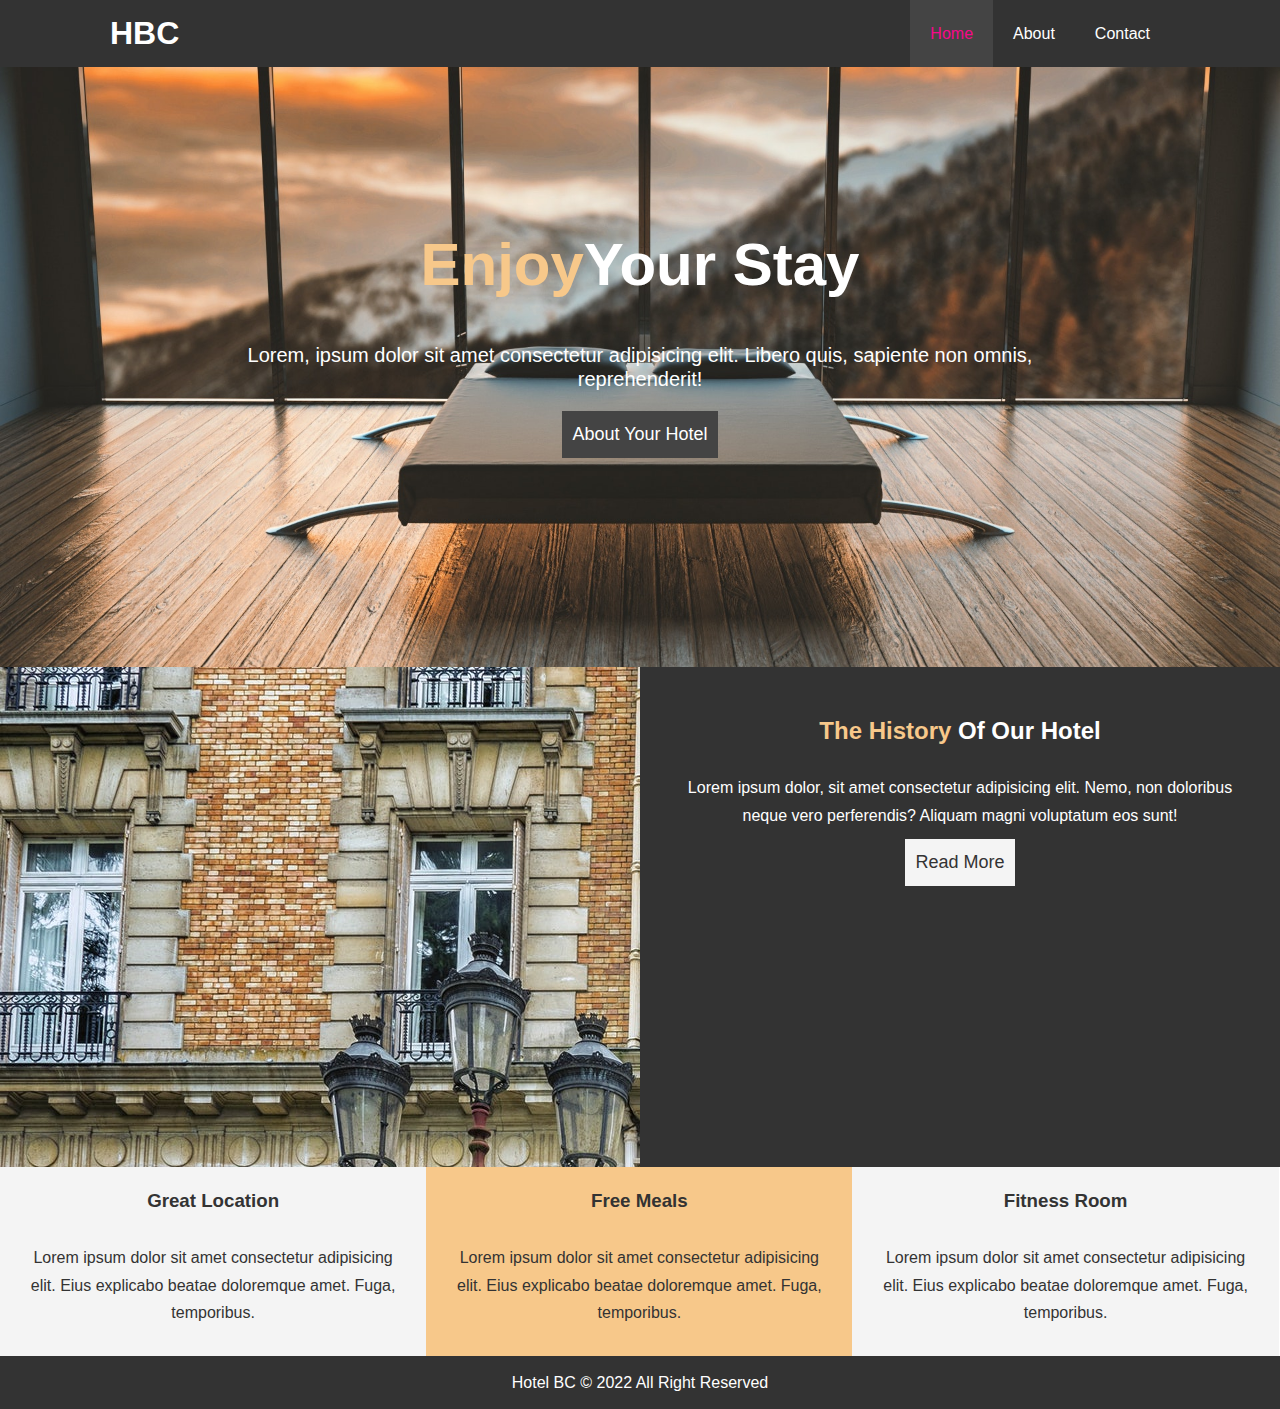
<file: index.html>
<!DOCTYPE html>
<html lang="en">
<head>
    <meta charset="UTF-8">
    <meta http-equiv="X-UA-Compatible" content="IE=edge">
    <meta name="viewport" content="width=device-width, initial-scale=1.0">
    <meta class="description" content="welcome to most extraordinari hotel in Dhaka Bangladesh">
    <meta name="keywords" content="hotel, hotel bhuiyan continental , dhaka hotel, bangladesh">
    <meta name='viewport' content='width=device-width, initial-scale=1'>
    <link rel="stylesheet" href="https://use.fontawesome.com/releases/v5.6.1/css/all.css" integrity="sha384-gfdkjb5BdAXd+lj+gudLWI+BXq4IuLW5IT+brZEZsLFm++aCMlF1V92rMkPaX4PP" crossorigin="anonymous">
    <link rel="stylesheet" href="./css/style.css">
    <link rel="stylesheet" media="screen and (max-width:768px)" href="./css/mobile.css">
    <title>Hotel BC | Welcome</title>
</head>
<body>
    <header>
        <nav id="navbar">
            <div class="container">
                <h1 class="logo"><a href="index.html">HBC</a></h1>
                <ul>
                    <li><a class="current" href="index.html">Home</a></li>
                    <li><a href="about.html">About</a></li>
                    <li><a href="contact.html">Contact</a></li>
                </ul>
            </div>
                
        </nav>
        <div id="showcase">
            <div class="container">
                <div class="showcase-content">
                    <h1><span class="text-primary">Enjoy</span>Your Stay</h1>
                    <p class="lead">Lorem, ipsum dolor sit amet consectetur adipisicing elit.
                    Libero quis, sapiente non omnis, reprehenderit!</p>
                    <a class="btn" href="about.html">About Your Hotel</a>
                </div>
            </div>
        </div>
    </header>
    <section id="home-info" class="bg-dark">
        <div class="info-img"></div>
        <div class="info-content">
            <h2><span class="text-primary">The History </span> Of Our Hotel</h2>
            <p>Lorem ipsum dolor, sit amet consectetur adipisicing elit.
             Nemo, non doloribus neque vero perferendis? Aliquam magni
              voluptatum eos sunt!</p>
                <a href="about.html"class="btn btn-light">Read More</a>
        </div>
    </section>
    <section id="features">
        <div class="box bg-light">
            <i class='fas fa-hotel' style='font-size:36px'></i>
            <h3>Great Location</h3>
            <p>Lorem ipsum dolor sit amet consectetur adipisicing elit. Eius explicabo beatae doloremque amet. Fuga, temporibus.</p>
        </div>
        <div class="box bg-primary">
            <i class='fas fa-utensils' style='font-size:36px'></i>
            <h3>Free Meals</h3>
            <p>Lorem ipsum dolor sit amet consectetur adipisicing elit. Eius explicabo beatae doloremque amet. Fuga, temporibus.</p>
        </div>
        <div class="box bg-light">
            <i class='fas fa-dumbbell' style='font-size:36px'></i>
            <h3>Fitness Room</h3>
            <p>Lorem ipsum dolor sit amet consectetur adipisicing elit. Eius explicabo beatae doloremque amet. Fuga, temporibus.</p>
        </div>
    </section>
    
    <div class="clr"></div>
    <footer id="main-footer">
        <p>Hotel BC &copy; 2022 All Right Reserved</p>
    </footer>
</body>
</html>
</file>
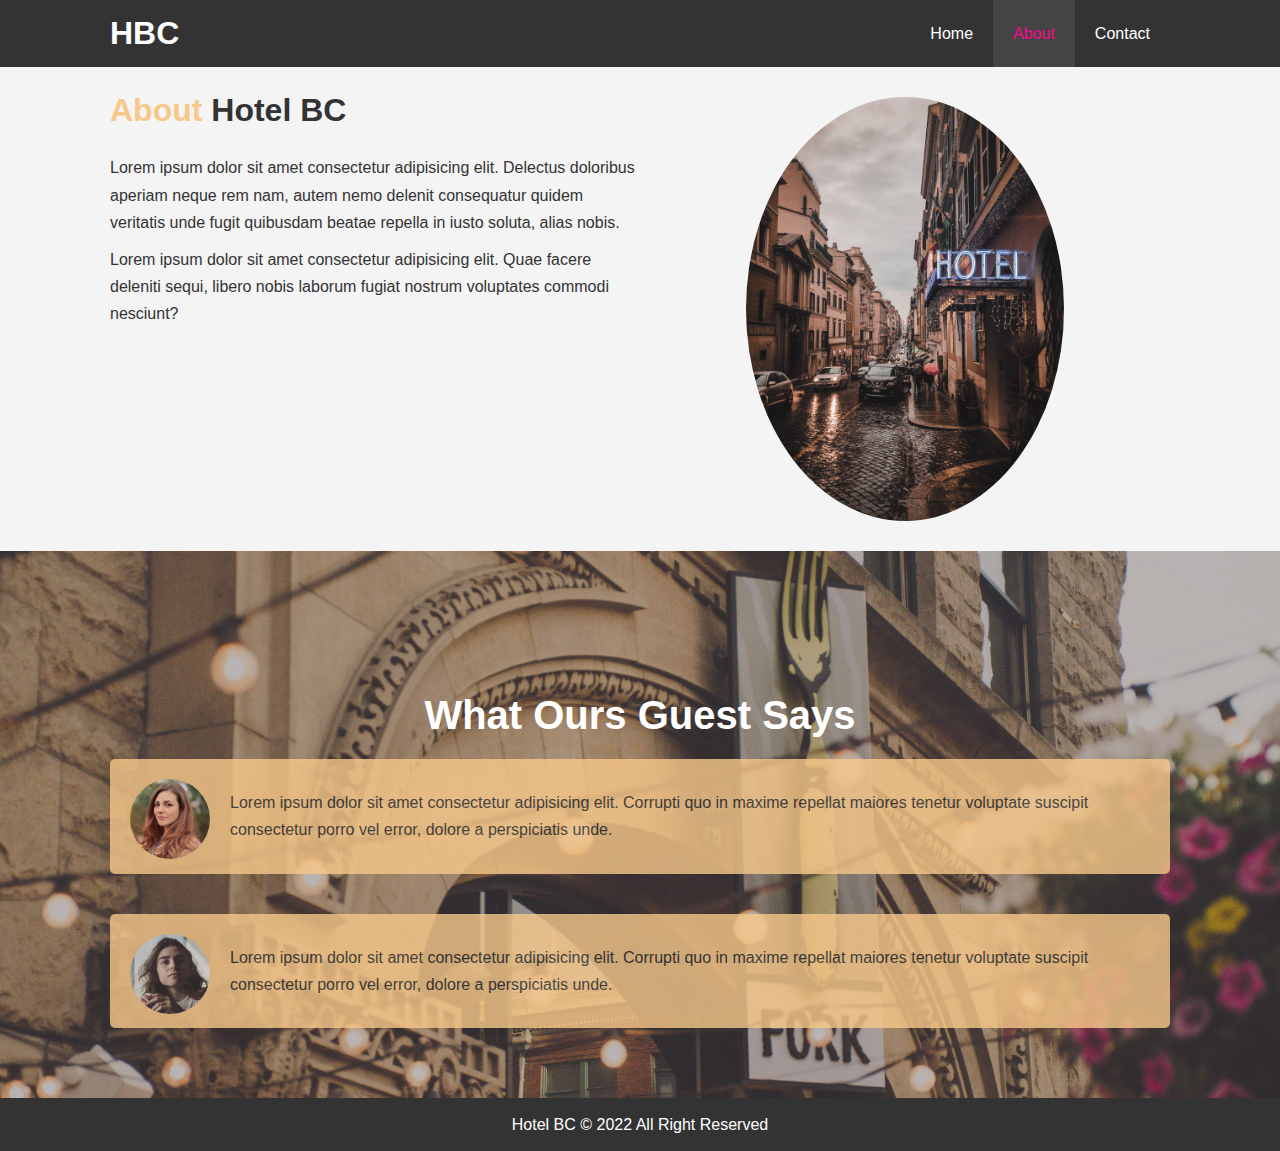
<file: about.html>
<!DOCTYPE html>
<html lang="en">
<head>
    <meta charset="UTF-8">
    <meta http-equiv="X-UA-Compatible" content="IE=edge">
    <meta name="viewport" content="width=device-width, initial-scale=1.0">
    <meta class="description" content="welcome to most extraordinari hotel in Dhaka Bangladesh">
    <meta name="keywords" content="hotel, hotel bhuiyan continental , dhaka hotel, bangladesh">
    <meta name='viewport' content='width=device-width, initial-scale=1'>
    <link rel="stylesheet" href="./css/style.css">
    <link rel="stylesheet" media="screen and (max-width:768px)" href="./css/mobile.css">
    <title>Hotel BC | About</title>
</head>
<body>
    <header>
        <nav id="navbar">
            <div class="container">
                <h1 class="logo"><a href="index.html">HBC</a></h1>
                <ul>
                    <li><a href="index.html">Home</a></li>
                    <li><a  class="current" href="about.html">About</a></li>
                    <li><a href="contact.html">Contact</a></li>
                </ul>
            </div>
        </nav>
    </header>
    <section id="about-info" class="bg-light py-3">
        <div class="container">
            <div class="info-left">
                <h1 class="l-hedding"><span class="text-primary">About</span> Hotel BC</h1>
                <p>Lorem ipsum dolor sit amet consectetur adipisicing elit.
                    Delectus doloribus aperiam neque rem nam, autem nemo delenit
                    consequatur quidem veritatis unde fugit quibusdam beatae repella
                    in iusto soluta, alias nobis.</p>
                <p>Lorem ipsum dolor sit amet consectetur adipisicing elit. 
                    Quae facere deleniti sequi, libero nobis laborum fugiat 
                    nostrum voluptates commodi nesciunt?</p>
            
            </div>
            <div class="info-right">
                <img src="./img/image2_hbc.jpg" alt="">
            </div>   
        </div>
    </section>
    <div class="clr"></div>
    <section id="testmonials" class="py-3">
        <div class="container">
            <h2 class="l-heading">What Ours Guest Says</h2>
            <div class="testimonial bg-primary">
                <img src="./img/person-1.jpg" alt="juliet">
                <p>Lorem ipsum dolor sit amet consectetur adipisicing elit. 
                Corrupti quo in maxime repellat maiores tenetur voluptate 
                suscipit consectetur porro vel error, dolore a perspiciatis unde.</p>
            </div>
            <div class="testimonial bg-primary">
                <img src="./img/person-2.jpg" alt="ketrin">
                <p>Lorem ipsum dolor sit amet consectetur adipisicing elit. 
                Corrupti quo in maxime repellat maiores tenetur voluptate 
                suscipit consectetur porro vel error, dolore a perspiciatis unde.</p>
            </div>
        </div>
    </section>
     <footer id="main-footer">
        <p>Hotel BC &copy; 2022 All Right Reserved</p>
    </footer>
</body>
</html>
</file>
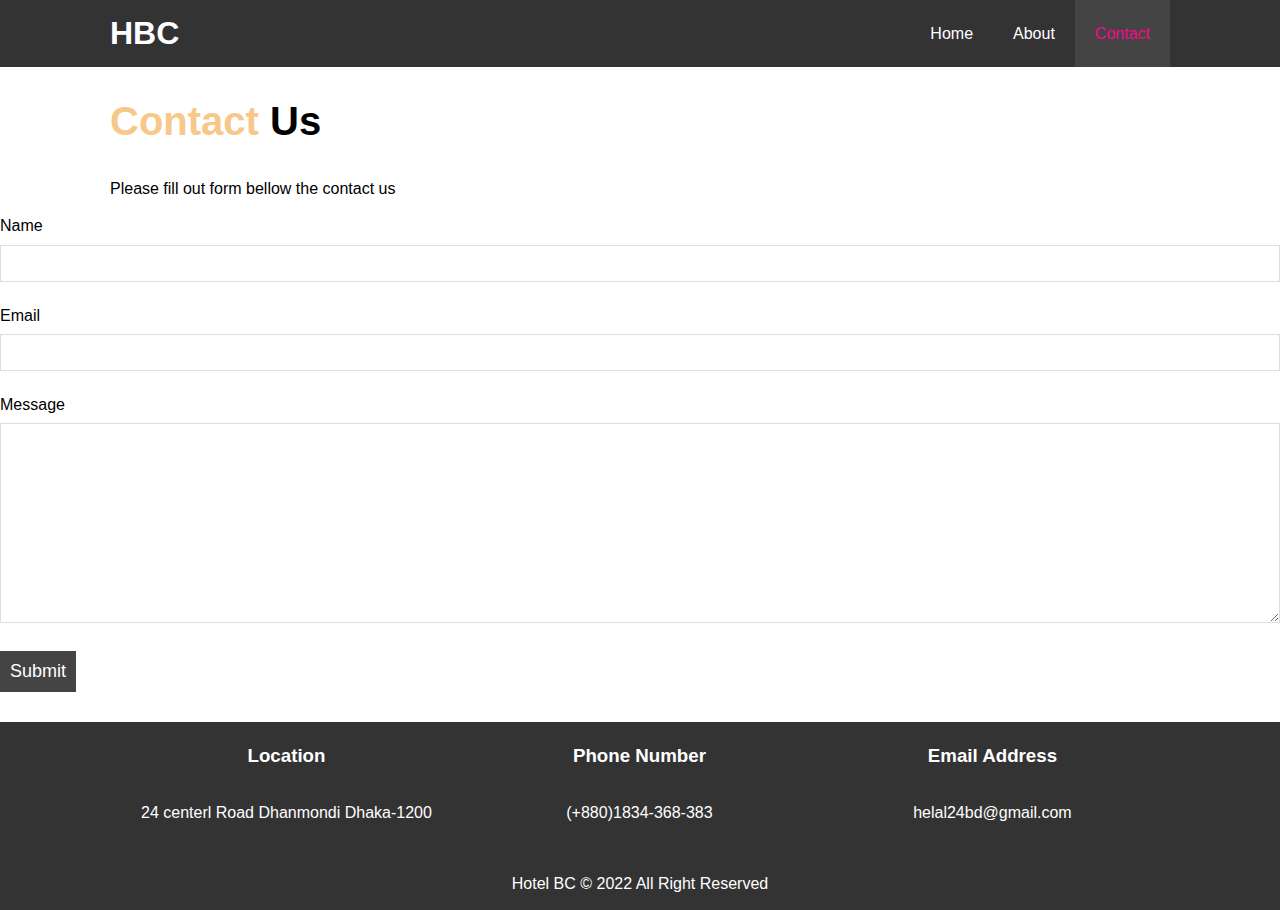
<file: contact.html>
<!DOCTYPE html>
<html lang="en">
<head>
    <meta charset="UTF-8">
    <meta http-equiv="X-UA-Compatible" content="IE=edge">
    <meta name="viewport" content="width=device-width, initial-scale=1.0">
    <meta class="description" content="welcome to most extraordinari hotel in Dhaka Bangladesh">
    <meta name="keywords" content="hotel, hotel bhuiyan continental , dhaka hotel, bangladesh">
    <meta name='viewport' content='width=device-width, initial-scale=1'>
    <link rel="stylesheet" href="https://use.fontawesome.com/releases/v5.6.1/css/all.css" integrity="sha384-gfdkjb5BdAXd+lj+gudLWI+BXq4IuLW5IT+brZEZsLFm++aCMlF1V92rMkPaX4PP" crossorigin="anonymous">
    <link rel="stylesheet" media="screen and (max-width:768px)" href="./css/mobile.css">
    <link rel="stylesheet" href="./css/style.css">
    <title>Hotel BC | Contact</title>
</head>
<body>
    <header>
        <nav id="navbar">
            <div class="container">
                <h1 class="logo"><a href="index.html">HBC</a></h1>
                <ul>
                    <li><a href="index.html">Home</a></li>
                    <li><a href="about.html">About</a></li>
                    <li><a  class="current" href="contact.html">Contact</a></li>
                </ul>
            </div>
        </nav>
    </header>
    <section id="contact-form" class="py-3">
        <div class="container">
            <h1 class="l-heading"><span class="text-primary">Contact</span> Us</h1>
            <p>Please fill out form bellow the contact us</p>
        </div>
        <form action="process.php">
            <div class="form-group">
                <label for="name">Name</label>
                <input type="text" name="name" id="name">
            </div>
            <div class="form-group">
                <label for="email">Email</label>
                <input type="email" name="email" id="email">
            </div>
            <div class="form-group">
                <label for="message">Message</label>
               <textarea name="message" id="message"></textarea>
            </div>
            <button type="submit" class="btn">Submit</button>
        </form>
    </section>
    <section id="contact-info" class=" bg-dark">
        <div class="container">
            <div class="box">
                <i class='fas fa-hotel' style='font-size:36px'></i>
                <h3>Location</h3>
                <p>24 centerl Road Dhanmondi Dhaka-1200</p>
            </div>
            <div class="box ">
                <i class='fas fa-phone' style='font-size:36px'></i>
                <h3>Phone Number</h3>
                <p>(+880)1834-368-383</p>
            </div>
            <div class="box">
                <i class='fas fa-envelope' style='font-size:36px'></i>
                <h3>Email Address</h3>
                <p>helal24bd@gmail.com</p>
            </div>
        </div>
    </section>
    <footer id="main-footer">
        <p>Hotel BC &copy; 2022 All Right Reserved</p>
    </footer>
</body>
</html>
</file>
<file: css/mobile.css>
#navbar .logo{
    float: none;
    text-align: center;
}
#navbar ul, #navbar ul li{
    float: none;
}
#navbar ul li a{
    padding: 5px;
    border-bottom: #fff dotted 1px;
}
/*Home Info*/
#home-info .info-img{
    display: none;
}
#home-info .info-content{
    float:none;
    width: 100%;
}
/*Boxes*/
.box{
    float: none;
    width: 100%;
}
/*About*/
#about-info .info-right{
    float: none;
    width: 100%;
}
#about-info .info-right{
    margin-top: 30px;
}
#about-info .info-left{
    float: none;
    width: 100%;
}
.l-hedding{
    text-align: center;
}
/*contact Box*/
#contact-info .box{
    float: none;
    width: 100%;
    border-bottom: #fff dotted 1px;
}
#showcase .container{
    
    padding-top: 70px;
    padding-bottom: 30px;
}
</file>
<file: css/style.css>
/*CSS RESET*/
*{
    box-sizing: border-box;
    margin: 0;
    padding: 0;

}
/*Main Styling*/
html,body{
    font-family: 'Segoe UI', Tahoma, Geneva, Verdana, sans-serif;
    line-height: 1.7em;
}
a{
    color: #333;
    text-decoration: none;
}
h1,h2,h3{
    padding-bottom: 20px;
}
p{
    margin: 10px 0;
}
/*utility continer*/
.container{
    display: block;
    margin: auto;
    max-width: 1100px;
    overflow: auto;
    padding: 0 20px;
    

}
.text-primary{
    color: #f7c88a;
}
.lead{
    font-size: 20px;
}
.btn{
    display: inline-block;
    font-size: 18px;
    color: #fff;
    background: #444;
    padding: 10px 10px;
    border: none;
    cursor: pointer;
}
.btn:hover{
    background: #f7c88a;
    color: #333;
}
.btn-light{
    background: #f4f4f4;
    color: #333;
}
.bg-dark{
    background: #333;
    color:#fff;
}
.bg-light{
    background: #f4f4f4;
    color: #333;
}

.bg-primary{
        background: #f7c88a;
        color: #333;
}
.clr{
    clear: both;
}
.py-1{padding: 10px 0;}
.py-2{padding: 20px 0;}
.py-3{padding: 30px 0;}

.l-heading{
    font-size: 40px;
    line-height: 1.2;
}
/*Navbar*/
#navbar{
    background: #333;
    color: #fff;
    overflow: auto;
}
#navbar a {
    color: #fff;
}
#navbar .logo{
    float: left;
    padding-top: 20px;
}
#navbar ul{
    list-style:none ;
    float: right ;

}
#navbar ul li{
    float: left;
}
#navbar ul li a{
    display: block;
    padding: 20px;
    text-align: center;
}
#navbar ul li a:hover,
#navbar ul li a.current{
    background: #444;
    color: #f7088a;
}
#showcase{
    background: url(../img/showcase3_hbc.jpg)no-repeat center center/cover;
    height: 600px;
}
#showcase .container{
    color:#fff;
    text-align: center;
    padding: 150px;
    display: block;

}
#showcase .showcase-content h1{
    font-size: 60px;
    line-height: 1.6em;
}
#showcase .showcase-content p{
    padding-bottom: 10px;
    line-height: 1.2em;
}
#home-info{
    height: 500px;
}
#home-info .info-img {
    float: left;
    width: 50%;
    background: url(../img/photo-1.jpg) no-repeat;
    min-height: 100%;
}
#home-info .info-content{
    float: right;
    width: 50%;
    height: 100%;
    text-align: center;
    padding: 50px 30px;
    overflow: hidden;
}
#home-info .info-content{
    padding-bottom: 30px;
}
.box{
    float: left;
    width: 33.3%;
    text-align: center;
    padding:20px;
}
/*About */
#about-info .info-right{
    float: right;
    width: 50%;
    min-height: 100%;

}
#about-info .info-right img{
    display: block;
    margin: auto;
    width: 60%;
    border-radius: 50%;
}
#about-info .info-left{
    float: left;
    width: 50%;
    min-height: 100%;
}
/*Testimonials*/
#testmonials{
    height: 100%;
    background: url(../img/test-bg.jpg)no-repeat center center/cover;
    padding-top: 100px;
}
#testmonials h2{
    color: #fff;
    text-align: center;
    padding-top: 40px;
}
#testmonials .testimonial{
    padding: 20px;
    margin-bottom: 40px;
    border-radius: 5px;
    opacity: 0.8;
}
#testmonials .testimonial img{
    width: 80px;
    float: left;
    margin-right: 20px;
    border-radius: 50%;
}

/*Contact Form*/
#contact-form .form-group {
    margin-bottom: 20px;
  }
  
  #contact-form label {
    display: block;
    margin-bottom: 5px;
  }
  
  #contact-form input, 
  #contact-form textarea {
    width: 100%;
    padding: 10px;
    border: 1px #ddd solid;
  }
  
  #contact-form textarea {
    height: 200px;
  }
  
  #contact-form input:focus, 
  #contact-form textarea:focus {
    outline: none;
    border-color: #f7c08a;
  }




/*Footer*/
#main-footer{
    background: #333;
    text-align: center;
    color: #fff;
    padding: 3px;
}
</file>
